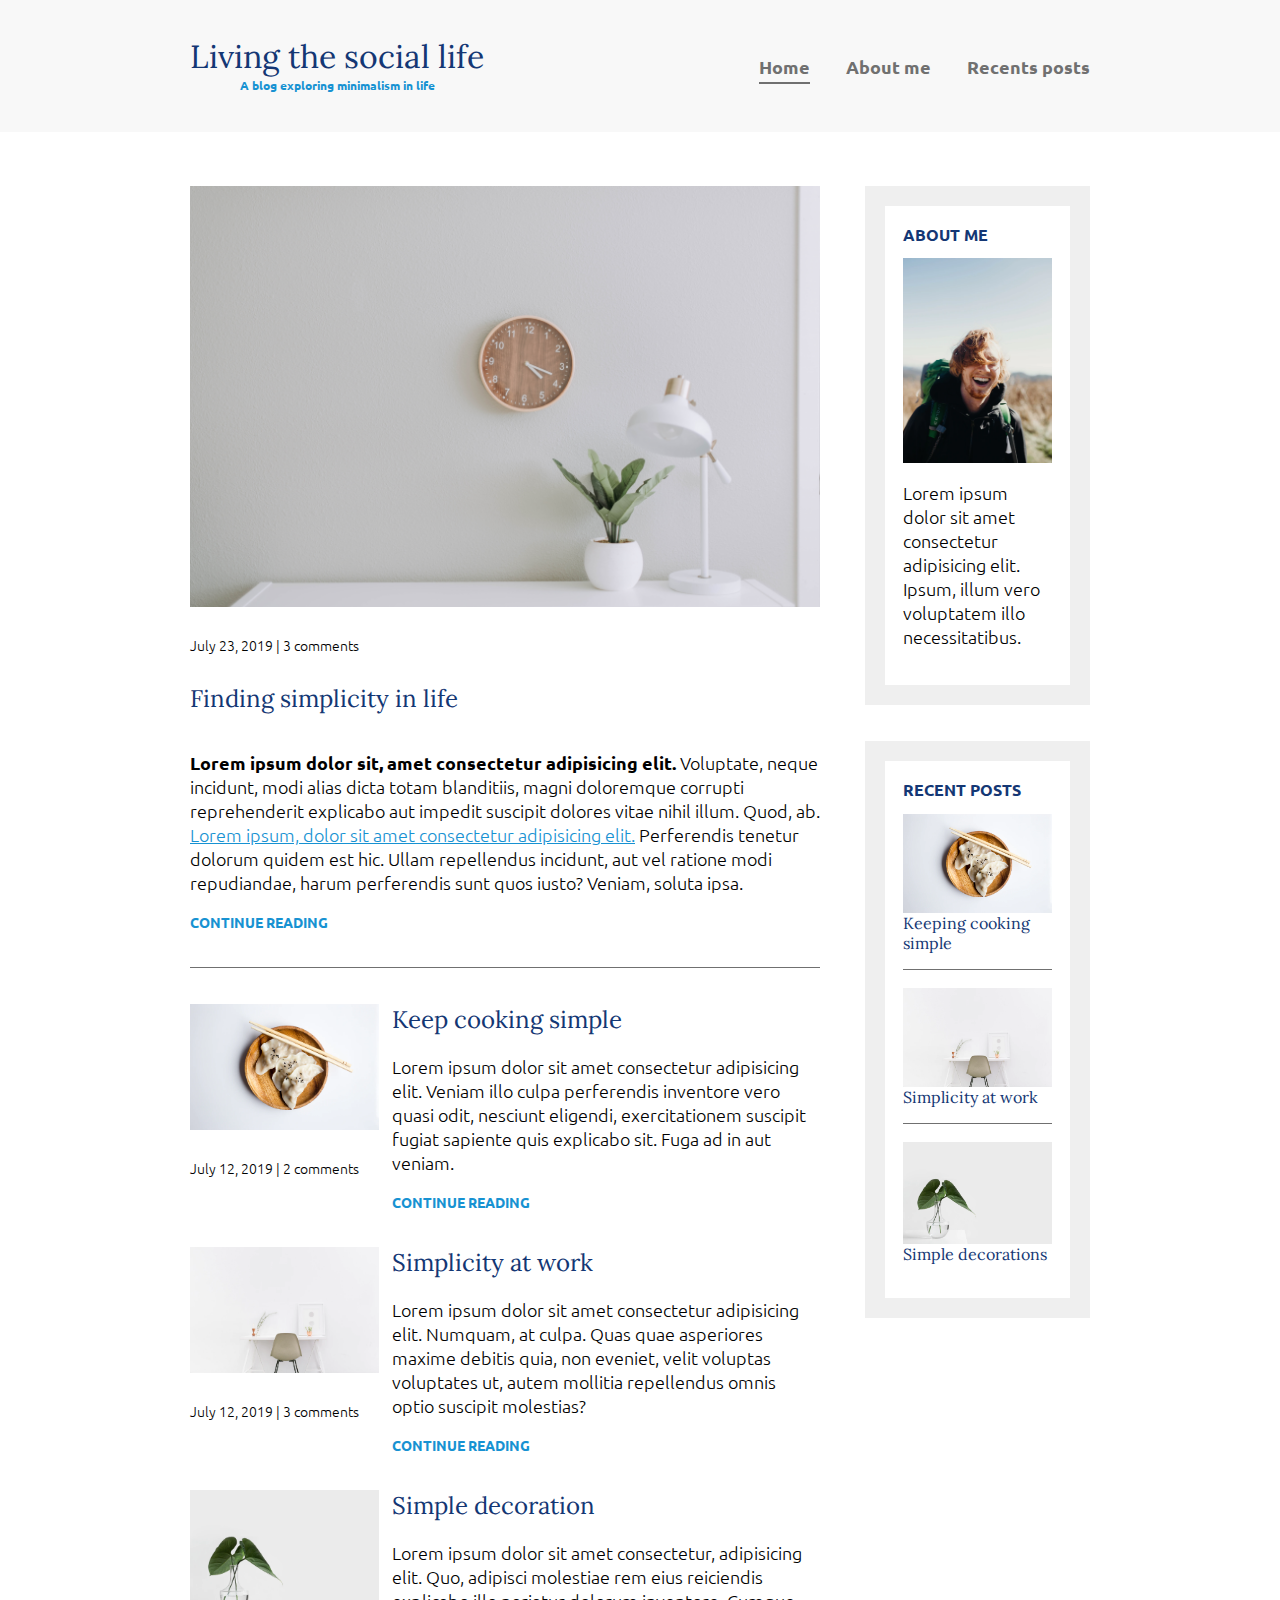
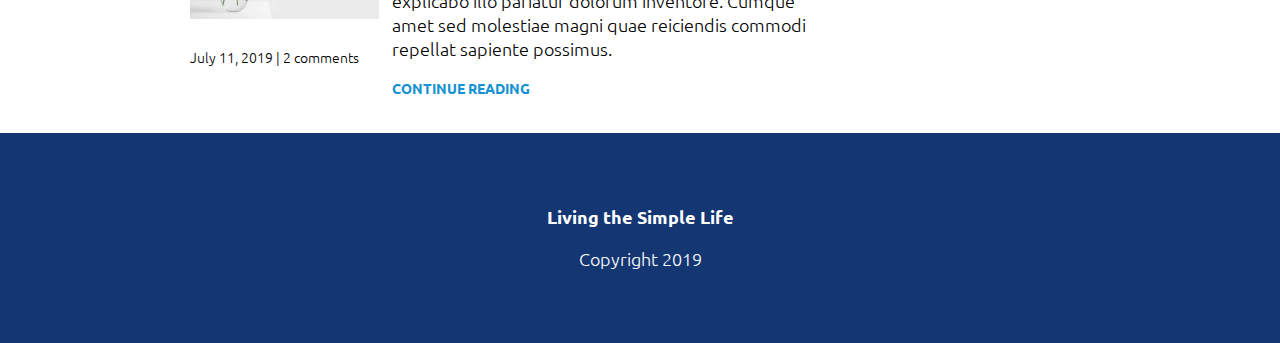
<file: index.html>
<html>

<head>
    <meta http-equiv="Content-Type" content="text/html;charset=UTF-8">
    <link href="http://fonts.googleapis.com/css?family=Lora|Ubuntu:300,400,700&display=swap" rel="stylesheet">
    <link href="/css/style.css" rel="stylesheet">
    <meta name="viewport" content="width=device-width, initial-scale=1.0">
</head>

<body>
    <header>
        <div class="container container-flex">
            <div class="site-title">
                <h1>Living the social life</h1>
                <p class="subtitle">A blog exploring minimalism in life</p>
            </div>
            <nav>
                <ul class="nav-list">
                    <li><a class="current-page" href="index.html">Home</a></li>
                    <li><a href="about-me.html">About me</a></li>
                    <li><a href="recent-posts.html">Recents posts</a></li>
                </ul>
            </nav>
        </div>
        <!--/.container-->
    </header>

    <div class="container container-flex">
        <main role="main">

            <article class="article-featured">
                <h2 class="article-title">Finding simplicity in life</h2>
                <img class="article-image" src="/img/life.jpg" alt="life">
                <p class="article-info">July 23, 2019 | 3 comments</p>
                <p class="article-body"><strong>Lorem ipsum dolor sit, amet consectetur adipisicing elit.</strong>
                    Voluptate, neque incidunt, modi alias dicta totam blanditiis, magni doloremque corrupti
                    reprehenderit explicabo aut impedit suscipit dolores vitae nihil illum. Quod, ab. <a href="#">Lorem
                        ipsum, dolor sit amet consectetur adipisicing elit.</a> Perferendis tenetur dolorum quidem est
                    hic. Ullam repellendus incidunt, aut vel ratione modi repudiandae, harum perferendis sunt quos
                    iusto? Veniam, soluta ipsa.</p>
                <a class="article-read-more" href="#">CONTINUE READING</a>
            </article>

            <article class="article-recent">
                <div class="article-recent-main">
                    <h2 class="article-title">Keep cooking simple</h2>
                    <p class="article-body">Lorem ipsum dolor sit amet consectetur adipisicing elit. Veniam illo culpa
                        perferendis inventore vero quasi odit, nesciunt eligendi, exercitationem suscipit fugiat
                        sapiente quis explicabo sit. Fuga ad in aut veniam.</p>
                    <a class="article-read-more" href="#">CONTINUE READING</a>
                </div>
                <div class="article-recent-secondary">
                    <img class="article-image" src="/img/dimsum.webp" alt="dimsum">
                    <p class="article-info">July 12, 2019 | 2 comments</p>
                </div>
            </article>

            <article class="article-recent">
                <div class="article-recent-main">
                    <h2 class="article-title">Simplicity at work</h2>
                    <p class="article-body">Lorem ipsum dolor sit amet consectetur adipisicing elit. Numquam, at culpa.
                        Quas quae asperiores maxime debitis quia, non eveniet, velit voluptas voluptates ut, autem
                        mollitia repellendus omnis optio suscipit molestias?</p>
                    <a class="article-read-more" href="#">CONTINUE READING</a>
                </div>
                <div class="article-recent-secondary">
                    <img class="article-image" src="/img/woodentable.webp" alt="chair">
                    <p class="article-info">July 12, 2019 | 3 comments</p>
                </div>
            </article>

            <article class="article-recent">
                <div class="article-recent-main">
                    <h2 class="article-title">Simple decoration</h2>
                    <p class="article-body">Lorem ipsum dolor sit amet consectetur, adipisicing elit. Quo, adipisci
                        molestiae rem eius reiciendis explicabo illo pariatur dolorum inventore. Cumque amet sed
                        molestiae magni quae reiciendis commodi repellat sapiente possimus.</p>
                    <a class="article-read-more" href="#">CONTINUE READING</a>
                </div>
                <div class="article-recent-secondary">
                    <img class="article-image" src="/img/plant.webp" alt="plant">
                    <p class="article-info">July 11, 2019 | 2 comments </p>
                </div>
            </article>
        </main>

        <aside class="sidebar">
            <div class="sidebar-widget">
                <h2 class="widget-title">ABOUT ME</h2>
                <img class="widget-image" src="/img/smilingman.webp" alt="my-image">
                <p class="widget-body">Lorem ipsum dolor sit amet consectetur adipisicing elit. Ipsum, illum vero
                    voluptatem illo necessitatibus.</p>
            </div>

            <div class="sidebar-widget">
                <h2 class="widget-title">RECENT POSTS</h2>
                <div class="widget-recent-post">
                    <h3 class="widget-recent-post-title">Keeping cooking simple</h3>
                    <img class="widget-image" src="img/dimsum.webp" alt="2 dumplings">
               </div>
                <div class="widget-recent-post">
                    <h3 class="widget-recent-post-title">Simplicity at work</h3>
                    <img class="widget-image" src="/img/woodentable.webp" alt="">
                </div>
                <div class="widget-recent-post">
                    <h3 class="widget-recent-post-title">Simple decorations</h3>
                    <img class="widget-image" src="/img/plant.webp" alt=""> 
                </div>
            </div>

        </aside>

    </div>

    <footer>
        <p><strong>Living the Simple Life</strong></p>
        <p>Copyright 2019</p>
    </footer>



</body>

</html>
</file>
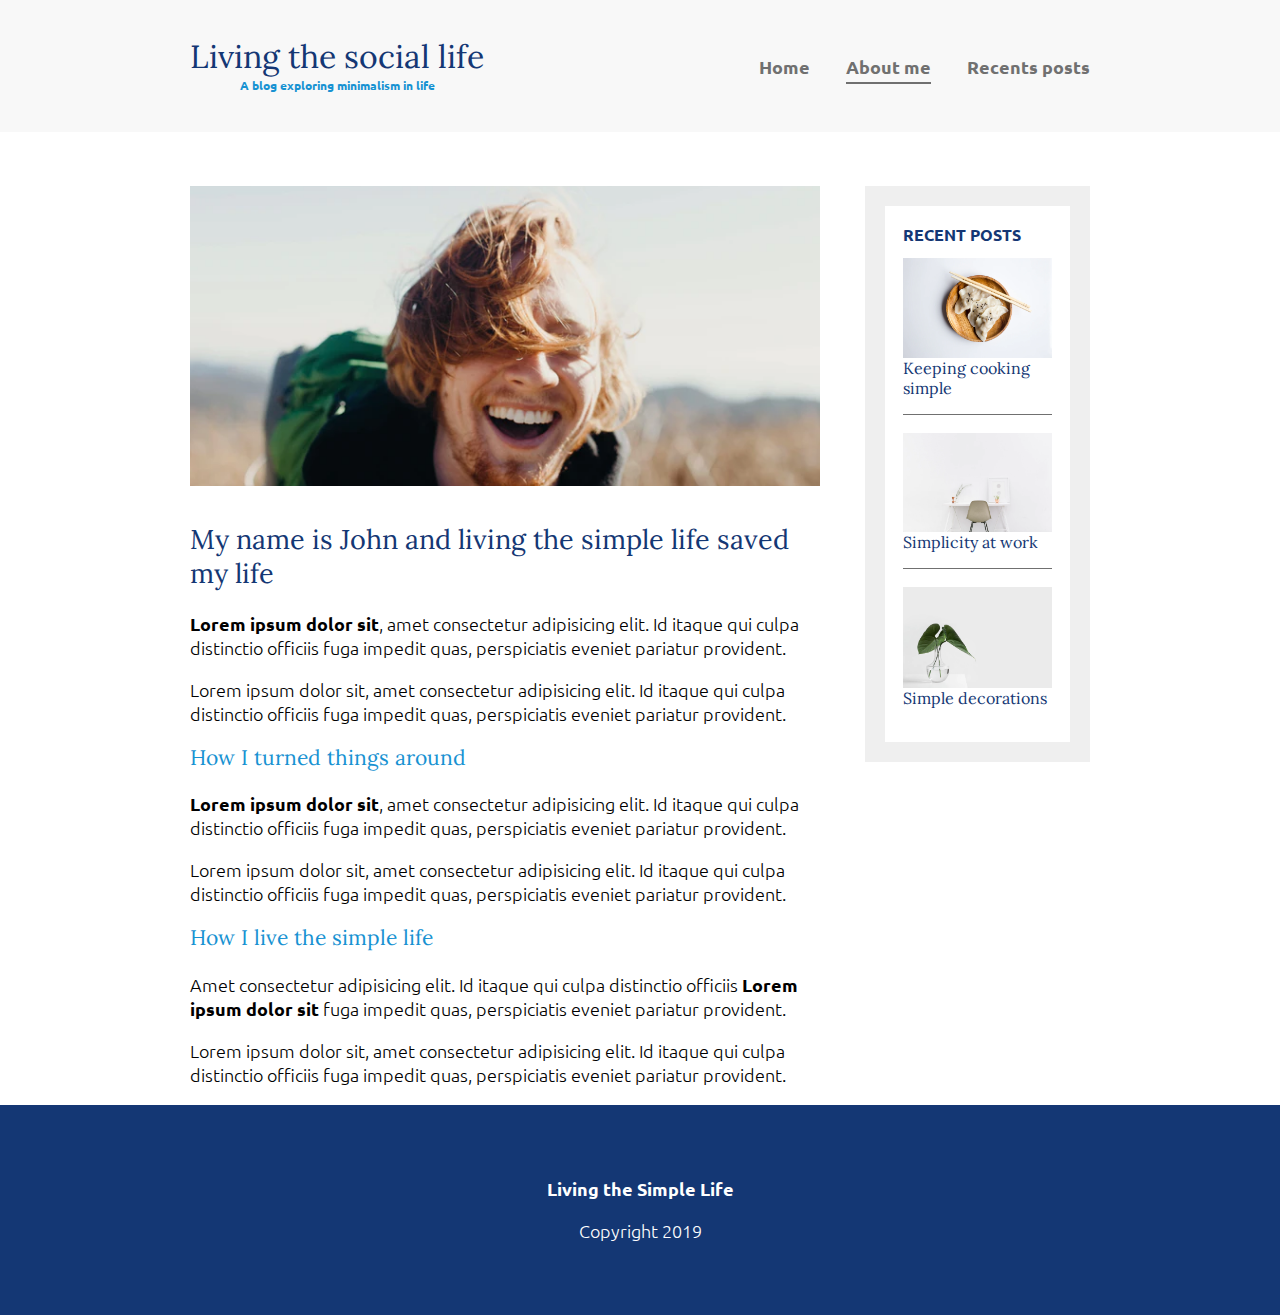
<file: about-me.html>
<html>

<head>
    <meta http-equiv="Content-Type" content="text/html;charset=UTF-8">
    <link href="http://fonts.googleapis.com/css?family=Lora|Ubuntu:300,400,700&display=swap" rel="stylesheet">
    <link href="/css/style.css" rel="stylesheet">
    <meta name="viewport" content="width=device-width, initial-scale=1.0">
</head>

<body>
    <header>
        <div class="container container-flex">
            <div class="site-title">
                <h1>Living the social life</h1>
                <p class="subtitle">A blog exploring minimalism in life</p>
            </div>
            <nav>
                <ul class="nav-list">
                    <li><a href="index.html">Home</a></li>
                    <li><a class="current-page" href="about-me.html">About me</a></li>
                    <li><a href="recent-posts.html">Recents posts</a></li>
                </ul>
            </nav>
        </div>
        <!--/.container-->
    </header>

    <div class="container container-flex">
        <main role="main">
            <img class="image-full" src="/img/smilingman.webp" alt="">
            <h2>My name is John and living the simple life saved my life</h2>

            <p><strong>Lorem ipsum dolor sit</strong>, amet consectetur adipisicing elit. Id itaque qui culpa distinctio officiis fuga impedit quas, perspiciatis eveniet pariatur provident.</p>
            <p>Lorem ipsum dolor sit, amet consectetur adipisicing elit. Id itaque qui culpa distinctio officiis fuga impedit quas, perspiciatis eveniet pariatur provident.</p>

            <h3>How I turned things around</h3>
            <p><strong>Lorem ipsum dolor sit</strong>, amet consectetur adipisicing elit. Id itaque qui culpa distinctio officiis fuga impedit quas, perspiciatis eveniet pariatur provident.</p>
            <p>Lorem ipsum dolor sit, amet consectetur adipisicing elit. Id itaque qui culpa distinctio officiis fuga impedit quas, perspiciatis eveniet pariatur provident.</p>

            <h3>How I live the simple life</h3>
            <p>Amet consectetur adipisicing elit. Id itaque qui culpa distinctio officiis <strong>Lorem ipsum dolor sit</strong> fuga impedit quas, perspiciatis eveniet pariatur provident.</p>
            <p>Lorem ipsum dolor sit, amet consectetur adipisicing elit. Id itaque qui culpa distinctio officiis fuga impedit quas, perspiciatis eveniet pariatur provident.</p>
        </main>

        <aside class="sidebar">
            
            <div class="sidebar-widget">
                <h2 class="widget-title">RECENT POSTS</h2>
                <div class="widget-recent-post">
                    <h3 class="widget-recent-post-title">Keeping cooking simple</h3>
                    <img class="widget-image" src="img/dimsum.webp" alt="2 dumplings">
               </div>
                <div class="widget-recent-post">
                    <h3 class="widget-recent-post-title">Simplicity at work</h3>
                    <img class="widget-image" src="/img/woodentable.webp" alt="">
                </div>
                <div class="widget-recent-post">
                    <h3 class="widget-recent-post-title">Simple decorations</h3>
                    <img class="widget-image" src="/img/plant.webp" alt=""> 
                </div>
            </div>

        </aside>

    </div> <!--container flex-->

    <footer>
        <p><strong>Living the Simple Life</strong></p>
        <p>Copyright 2019</p>
    </footer>



</body>

</html>
</file>
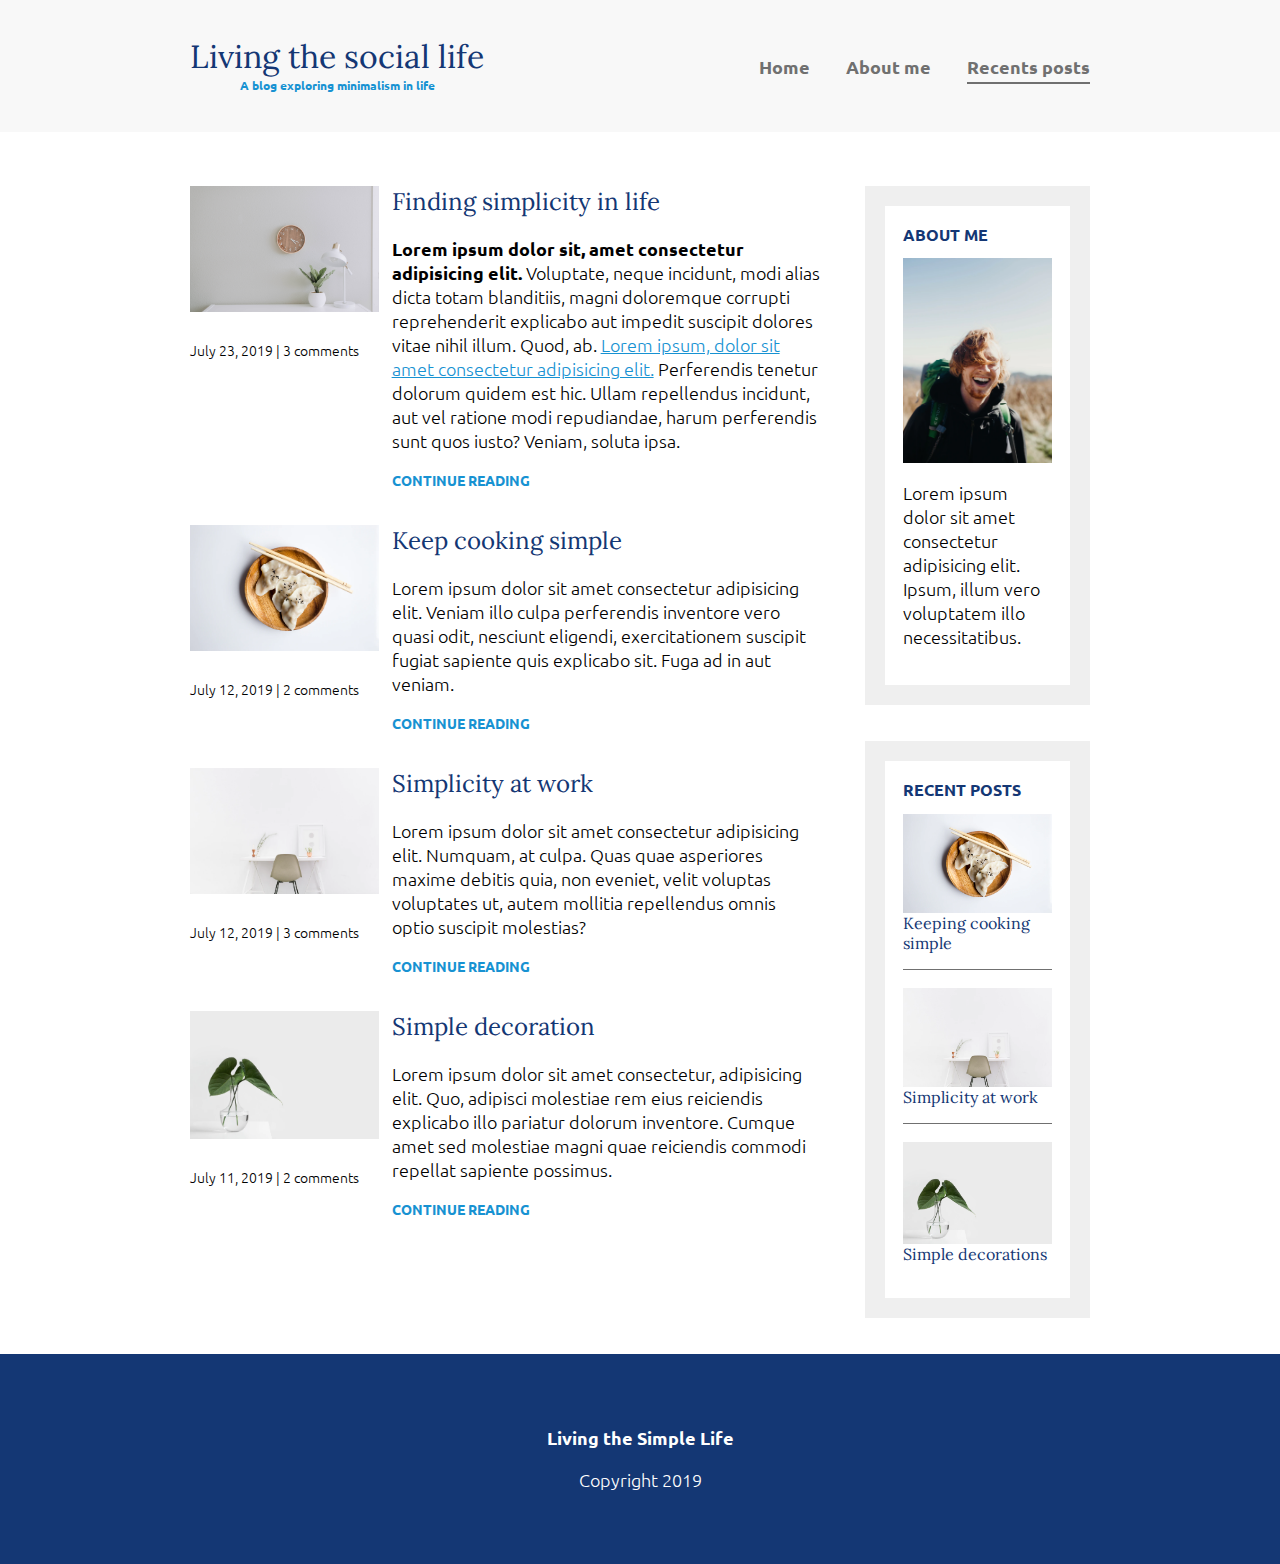
<file: recent-posts.html>
<html>

<head>
    <meta http-equiv="Content-Type" content="text/html;charset=UTF-8">
    <link href="http://fonts.googleapis.com/css?family=Lora|Ubuntu:300,400,700&display=swap" rel="stylesheet">
    <link href="/css/style.css" rel="stylesheet">
    <meta name="viewport" content="width=device-width, initial-scale=1.0">
</head>

<body>
    <header>
        <div class="container container-flex">
            <div class="site-title">
                <h1>Living the social life</h1>
                <p class="subtitle">A blog exploring minimalism in life</p>
            </div>
            <nav>
                <ul class="nav-list">
                    <li><a href="index.html">Home</a></li>
                    <li><a href="about-me.html">About me</a></li>
                    <li><a class="current-page" href="recent-posts.html">Recents posts</a></li>
                </ul>
            </nav>
        </div>
        <!--/.container-->
    </header>

    <div class="container container-flex">
        <main role="main">


            <article class="article-recent">
                <div class="article-recent-main">
                    <h2 class="article-title">Finding simplicity in life</h2>
                    <p class="article-body"><strong>Lorem ipsum dolor sit, amet consectetur adipisicing elit.</strong>
                        Voluptate, neque incidunt, modi alias dicta totam blanditiis, magni doloremque corrupti
                        reprehenderit explicabo aut impedit suscipit dolores vitae nihil illum. Quod, ab. <a href="#">Lorem
                            ipsum, dolor sit amet consectetur adipisicing elit.</a> Perferendis tenetur dolorum quidem est
                        hic. Ullam repellendus incidunt, aut vel ratione modi repudiandae, harum perferendis sunt quos
                        iusto? Veniam, soluta ipsa.</p>
                    <a class="article-read-more" href="#">CONTINUE READING</a>
                </div>
                <div class="article-recent-secondary">
                    <img class="article-image" src="/img/life.jpg" alt="life">
                    <p class="article-info">July 23, 2019 | 3 comments</p>
                </div>
            </article>

            <article class="article-recent">
                <div class="article-recent-main">
                    <h2 class="article-title">Keep cooking simple</h2>
                    <p class="article-body">Lorem ipsum dolor sit amet consectetur adipisicing elit. Veniam illo culpa
                        perferendis inventore vero quasi odit, nesciunt eligendi, exercitationem suscipit fugiat
                        sapiente quis explicabo sit. Fuga ad in aut veniam.</p>
                    <a class="article-read-more" href="#">CONTINUE READING</a>
                </div>
                <div class="article-recent-secondary">
                    <img class="article-image" src="/img/dimsum.webp" alt="dimsum">
                    <p class="article-info">July 12, 2019 | 2 comments</p>
                </div>
            </article>

            <article class="article-recent">
                <div class="article-recent-main">
                    <h2 class="article-title">Simplicity at work</h2>
                    <p class="article-body">Lorem ipsum dolor sit amet consectetur adipisicing elit. Numquam, at culpa.
                        Quas quae asperiores maxime debitis quia, non eveniet, velit voluptas voluptates ut, autem
                        mollitia repellendus omnis optio suscipit molestias?</p>
                    <a class="article-read-more" href="#">CONTINUE READING</a>
                </div>
                <div class="article-recent-secondary">
                    <img class="article-image" src="/img/woodentable.webp" alt="chair">
                    <p class="article-info">July 12, 2019 | 3 comments</p>
                </div>
            </article>

            <article class="article-recent">
                <div class="article-recent-main">
                    <h2 class="article-title">Simple decoration</h2>
                    <p class="article-body">Lorem ipsum dolor sit amet consectetur, adipisicing elit. Quo, adipisci
                        molestiae rem eius reiciendis explicabo illo pariatur dolorum inventore. Cumque amet sed
                        molestiae magni quae reiciendis commodi repellat sapiente possimus.</p>
                    <a class="article-read-more" href="#">CONTINUE READING</a>
                </div>
                <div class="article-recent-secondary">
                    <img class="article-image" src="/img/plant.webp" alt="plant">
                    <p class="article-info">July 11, 2019 | 2 comments </p>
                </div>
            </article>
        </main>

        <aside class="sidebar">
            <div class="sidebar-widget">
                <h2 class="widget-title">ABOUT ME</h2>
                <img class="widget-image" src="/img/smilingman.webp" alt="my-image">
                <p class="widget-body">Lorem ipsum dolor sit amet consectetur adipisicing elit. Ipsum, illum vero
                    voluptatem illo necessitatibus.</p>
            </div>

            <div class="sidebar-widget">
                <h2 class="widget-title">RECENT POSTS</h2>
                <div class="widget-recent-post">
                    <h3 class="widget-recent-post-title">Keeping cooking simple</h3>
                    <img class="widget-image" src="img/dimsum.webp" alt="2 dumplings">
               </div>
                <div class="widget-recent-post">
                    <h3 class="widget-recent-post-title">Simplicity at work</h3>
                    <img class="widget-image" src="/img/woodentable.webp" alt="">
                </div>
                <div class="widget-recent-post">
                    <h3 class="widget-recent-post-title">Simple decorations</h3>
                    <img class="widget-image" src="/img/plant.webp" alt=""> 
                </div>
            </div>

        </aside>

    </div>

    <footer>
        <p><strong>Living the Simple Life</strong></p>
        <p>Copyright 2019</p>
    </footer>



</body>

</html>
</file>
<file: css/style.css>
body {
    margin: 0;
    font-family: 'Ubuntu', sans-serif;
    font-size: 1.125rem;
    font-weight: 300;
}

img {
    max-width: 100%;
    display: block;
}

.image-full {
    max-height: 300px;
    width: 100%;
    object-fit: cover;
    margin-bottom: 2em;
}

/*Typography*/

h1,
h2,
h3 {
    font-family: 'Lora', serif;
    font-weight: 400;
    color: #143774;
    margin-top: 0 ;
}

h1 {
    font-size: 2rem;
    margin: 0;
}

h3 {
    color: #1792d2;
}

a {
    color: #1792d2;
    
}
a:hover,
a:focus {
    color: #143774;
}

strong {
    font-weight: 700;
}

/*h1 subtitle*/
.subtitle {
    font-weight: 700;
    font-size: .75rem;
    color: #1792d2;
    margin: 0;
}

.article-title {
    font-size: 1.5rem;
}

.article-read-more,
.article-info {
    font-size: 0.875rem;
}

.article-read-more {
    color: #1792d2;
    text-decoration: none;
    font-weight: 700;
}

.article-read-more:hover,
.article-read-more:focus {
    color: #143774;
    text-decoration: underline;
}

.article-info {
    margin: 2em 0;
}

.widget-title,
.widget-recent-post-title {
    font-size: 1rem;
}

.widget-title {
    font-family: 'Ubuntu', sans-serif;
    font-weight: 700;
}

.widget-recent-post-title {
    color: #143774;
}

/*Layout*/

.container {
    width: 90%;
    max-width: 900px;
    margin: 0 auto;
}

.container-flex {
    display: flex;
    justify-content: space-between;
}

header {
    text-align: center;
    background: #f8f8f8;
    padding: 2em 0;
    margin-bottom: 3em;
}

footer {
    background: #143774;
    color: white;
    text-align: center;
    padding: 3em 0;
}

main {
    width: 70%;
}

aside {
    width: 25%;
    min-width: 200px;
    margin-left: 1em;
}

@media(max-width: 675px) {
    .container-flex {
        flex-direction: column;
        
    }

    header {
        text-align: center;
    }

    main {
        width: 100%;
    }
}




/*Navigation*/

nav ul {
    
    padding: 0;
    list-style: none;
    display: flex;
    justify-content: center;
}

nav li {
    
    margin-left: 2em;
}

nav a {
    text-decoration: none;
    font-weight: 700;
    color: #707070;
    padding: .25em 0;
}

nav a:hover,
nav a:focus {
    color: #1792d2;    
}

.current-page {
    border-bottom: 2px solid #707070;
}

.current-page:hover {
    color: #707070;
}

@media(max-width: 675px) {
    nav ul {
        flex-direction: column;
    }

    nav li {
        margin: .5em 0;
    }
}

/*article*/

.article-featured {
    border-bottom: #707070 1px solid;
    padding-bottom : 2em;
    margin-bottom: 2em;
}

.article-recent {
    display: flex;
    flex-direction: column;
    margin-bottom: 2em;
}

.article-recent-main {
    order: 2;
}

.article-recent-secondary {
    order: 1;
}

/*@media (min-width: 550px) {
    .article-recent-main {
        margin-top: -2.5em;
    }

    .article-info {
        text-align: right;
    }

    .article-image {
        width: 100%;
        min-height: 250px;
        object-fit: cover ;
    }
}*/

@media (min-width: 675px) {
    .article-recent {
        flex-direction: row;
        justify-content: space-between;
    }

    .article-recent-main {
        width: 68%;
    }

    .article-recent-secondary {
        width: 30%;
    }

    .article-featured {
        display: flex;
        flex-direction: column;
    }

    .article-image {
        order: -2;
    }

    .article-info {
        order: -1;
    }
}

/*widget*/

.sidebar-widget {
    border: 20px solid #efefef;
    margin-bottom: 2em;
    padding: 1em;
}

.widget-recent-post {
    display: flex;
    flex-direction: column;
    border-bottom: 1px solid #707070;
    margin-bottom: 1em;
}

.widget-recent-post:last-child {
    border: 0;
    margin: 0;
}

.widget-image {
    order: -1;
}
</file>
